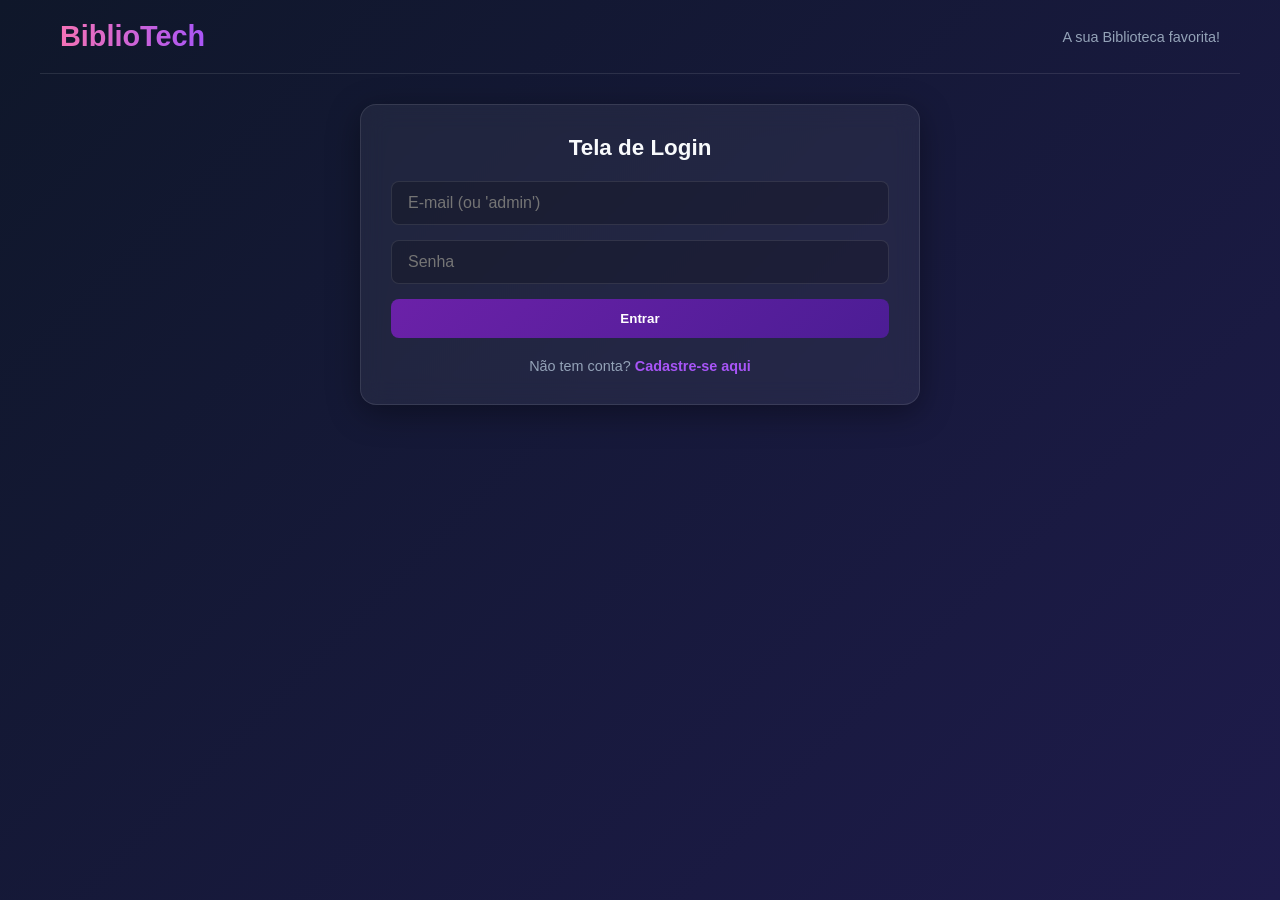
<file: index.html>
<!DOCTYPE html>
<html lang="pt-BR">
<head>
    <meta charset="UTF-8">
    <meta name="viewport" content="width=device-width, initial-scale=1.0">
    <title>BiblioTech 2.0 - Login</title>
    <link rel="stylesheet" href="style.css">
</head>
<body>
    <header>
        <h1>BiblioTech</h1>
        <p id="subtitulo-header">A sua Biblioteca favorita!</p>
    </header>

    <main class="container">
        <section id="tela-login" class="coluna">
            <h2>Tela de Login</h2>
            <form id="form-login">
                <input type="text" id="login-email" placeholder="E-mail (ou 'admin')" required>
                <input type="password" id="login-senha" placeholder="Senha" required>
                <button type="submit">Entrar</button>
            </form>
            <p class="mudanca-tela">
                Não tem conta? <a href="cadastro.html"><span>Cadastre-se aqui</span></a>
            </p>
        </section>
    </main>

    <script src="api.js"></script>
    <script src="app.js"></script>
</body>
</html>
</file>
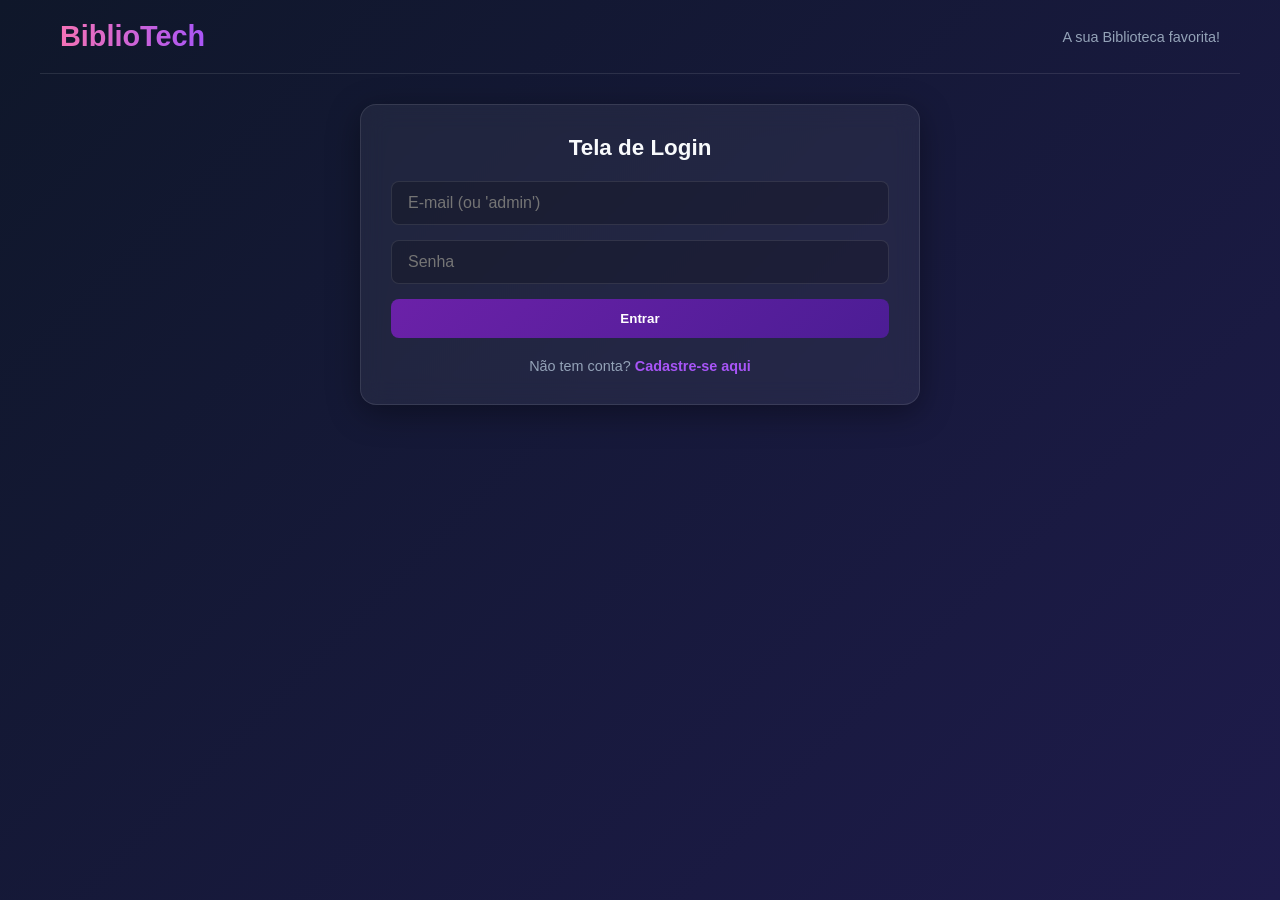
<file: admin.html>
<!DOCTYPE html>
<html lang="pt-BR">
<head>
    <meta charset="UTF-8">
    <meta name="viewport" content="width=device-width, initial-scale=1.0">
    <title>BiblioTech 2.0 - Administração</title>
    <link rel="stylesheet" href="style.css">
</head>
<body>
    <header>
        <h1>BiblioTech</h1>
        <p id="subtitulo-header">Olá, admin!</p>
        <button id="btn-logout" class="btn-nav">Sair</button>
    </header>

    <main class="container">
        <section id="tela-admin" class="coluna">
            <h2>Painel de Gerenciamento (Perfil Admin)</h2>
            <div style="background: #de25eb; color: white; padding: 10px; border-radius: 6px; text-align: center; margin-bottom: 15px;">
                <strong>Modo Administrador Ativo</strong>
            </div>
            
            <h3>Todos os Livros Emprestados no Sistema</h3>
            <div id="lista-emprestimos" class="grid-emprestimos"></div>
        </section>
    </main>

    <script src="app.js"></script>
</body>
</html>
</file>
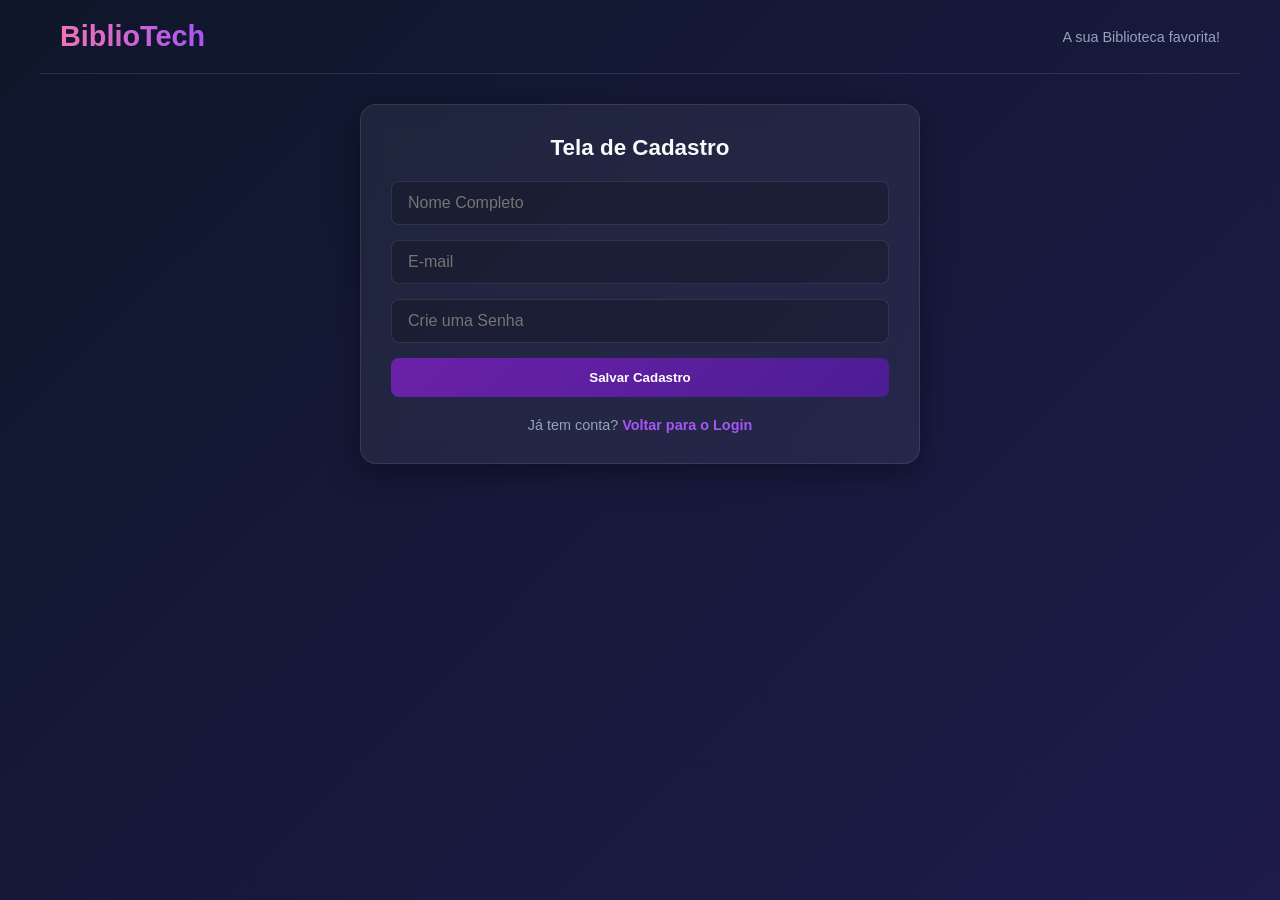
<file: cadastro.html>
<!DOCTYPE html>
<html lang="pt-BR">
<head>
    <meta charset="UTF-8">
    <meta name="viewport" content="width=device-width, initial-scale=1.0">
    <title>BiblioTech 2.0 - Cadastro</title>
    <link rel="stylesheet" href="style.css">
</head>
<body>
    <header>
        <h1>BiblioTech</h1>
        <p id="subtitulo-header">A sua Biblioteca favorita!</p>
    </header>

    <main class="container">
        <section id="tela-cadastro" class="coluna">
            <h2>Tela de Cadastro</h2>
            <form id="form-cadastro">
                <input type="text" id="cad-nome" placeholder="Nome Completo" required>
                <input type="email" id="cad-email" placeholder="E-mail" required>
                <input type="password" id="cad-senha" placeholder="Crie uma Senha" required>
                <button type="submit">Salvar Cadastro</button>
            </form>
            <p class="mudanca-tela">
                Já tem conta? <a href="index.html"><span>Voltar para o Login</span></a>
            </p>
        </section>
    </main>

    <script src="api.js"></script>
    <script src="app.js"></script>
</body>
</html>
</file>
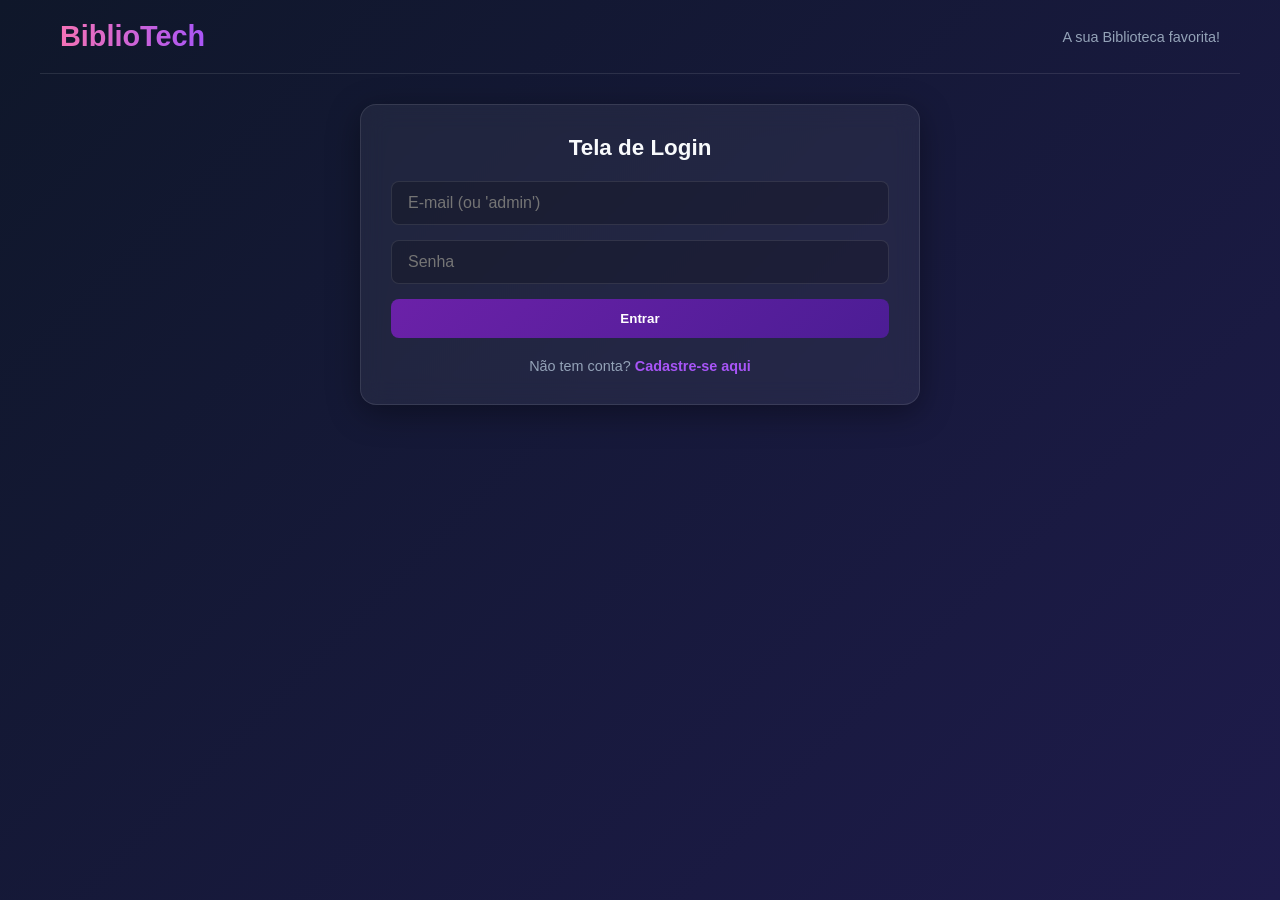
<file: leitor.html>
<!DOCTYPE html>
<html lang="pt-BR">
<head>
    <meta charset="UTF-8">
    <meta name="viewport" content="width=device-width, initial-scale=1.0">
    <title>BiblioTech 2.0 - Leitor</title>
    <link rel="stylesheet" href="style.css">
</head>
<body>
    <header>
        <h1>BiblioTech</h1>
        <p id="subtitulo-header">Carregando...</p>
        <button id="btn-logout" class="btn-nav">Sair</button>
    </header>

    <main class="container">
        <section id="tela-leitor" class="coluna">
            <h2>Busca Inteligente de Livros (Perfil Leitor)</h2>
            <div class="busca-container">
                <input type="text" id="input-busca" placeholder="Digite o nome do livro...">
                <button id="btn-buscar">Buscar</button>
            </div>
            
            <div id="loading" class="hidden">Carregando livros... ⏳</div>
            <div id="resultado-busca"></div>

            <div class="painel-emprestimo-form">
                <h3>Confirmar Empréstimo</h3>
                <p><strong>Livro Selecionado:</strong> <span id="livro-selecionado-titulo">Nenhum</span></p>
                <button id="btn-finalizar-emprestimo" disabled>Pegar Empréstimo</button>
            </div>
            <h3>Meus Livros Emprestados</h3>
            <div id="lista-emprestimos-leitor" class="grid-emprestimos"></div>
        </section>
    </main>

    <script src="api.js"></script>
    <script src="app.js"></script>
</body>
</html>
</file>
<file: style.css>
/* --- CONFIGURAÇÕES GERAIS Y RESETS --- */
:root {
    --primary: #6b21a8;
    --primary-light: #a855f7;
    --bg-gradient: linear-gradient(135deg, #0f172a 0%, #1e1b4b 100%);
    --card-bg: rgba(255, 255, 255, 0.06);
    --card-border: rgba(255, 255, 255, 0.1);
    --text-main: #f8fafc;
    --text-muted: #94a3b8;
    --success: #10b981;
}

* {
    margin: 0;
    padding: 0;
    box-sizing: border-box;
    font-family: 'Segoe UI', Roboto, Helvetica, Arial, sans-serif;
}

body {
    background: var(--bg-gradient);
    color: var(--text-main);
    min-height: 100vh;
    display: flex;
    flex-direction: column;
    align-items: center;
}

/* --- HEADER --- */
header {
    width: 100%;
    max-width: 1200px;
    padding: 20px;
    display: flex;
    justify-content: space-between;
    align-items: center;
    border-bottom: 1px solid var(--card-border);
    margin-bottom: 30px;
}

header h1 {
    font-size: 1.8rem;
    background: linear-gradient(to right, #f472b6, var(--primary-light));
    -webkit-background-clip: text;
    -webkit-text-fill-color: transparent;
}

header p {
    color: var(--text-muted);
    font-size: 0.9rem;
}

/* --- CONTAINER PRINCIPAL --- */
.container {
    width: 100%;
    max-width: 600px;
    padding: 0 20px;
    flex: 1;
}

/* Telas maiores (painéis do leitor e admin) se expandem automaticamente */
#tela-leitor, #tela-admin {
    max-width: 1000px;
    width: 100%;
}
body:has(#tela-leitor), body:has(#tela-admin) .container {
    max-width: 1000px;
}

/* --- CARTÕES / COLUNAS (GLASSMORPHISM) --- */
.coluna {
    background: var(--card-bg);
    border: 1px solid var(--card-border);
    backdrop-filter: blur(12px);
    -webkit-backdrop-filter: blur(12px);
    border-radius: 16px;
    padding: 30px;
    box-shadow: 0 8px 32px 0 rgba(0, 0, 0, 0.37);
    margin-bottom: 30px;
}

h2 {
    font-size: 1.4rem;
    margin-bottom: 20px;
    color: var(--text-main);
    text-align: center;
}

h3 {
    font-size: 1.1rem;
    margin: 25px 0 15px 0;
    color: var(--primary-light);
}

/* --- FORMULÁRIOS E INPUTS --- */
form {
    display: flex;
    flex-direction: column;
    gap: 15px;
}

input {
    width: 100%;
    padding: 12px 16px;
    background: rgba(0, 0, 0, 0.2);
    border: 1px solid var(--card-border);
    border-radius: 8px;
    color: white;
    font-size: 1rem;
    transition: all 0.3s ease;
}

input:focus {
    outline: none;
    border-color: var(--primary-light);
    box-shadow: 0 0 8px rgba(168, 85, 247, 0.4);
}

/* --- BOTÕES --- */
button {
    padding: 12px 20px;
    background: linear-gradient(135deg, var(--primary) 0%, #4c1d95 100%);
    border: none;
    border-radius: 8px;
    color: white;
    font-weight: 600;
    cursor: pointer;
    transition: all 0.3s ease;
}

button:hover:not(:disabled) {
    transform: translateY(-2px);
    box-shadow: 0 5px 15px rgba(107, 33, 168, 0.4);
}

button:disabled {
    background: #334155;
    color: #64748b;
    cursor: not-allowed;
}

.btn-nav {
    background: rgba(239, 68, 68, 0.2);
    border: 1px solid rgba(239, 68, 68, 0.4);
    color: #f87171;
    padding: 8px 16px;
}
.btn-nav:hover {
    background: #ef4444;
    color: white;
}

/* --- LINKS DE TRANSIÇÃO --- */
.mudanca-tela {
    text-align: center;
    margin-top: 20px;
    font-size: 0.9rem;
    color: var(--text-muted);
}

.mudanca-tela a {
    color: var(--primary-light);
    text-decoration: none;
    font-weight: 600;
}

.mudanca-tela a:hover {
    text-decoration: underline;
}

/* --- BUSCA E INTERFACE DO LEITOR --- */
.busca-container {
    display: flex;
    gap: 10px;
    margin-bottom: 20px;
}

#loading {
    text-align: center;
    padding: 15px;
    color: var(--text-muted);
}

/* Card de exibição do livro pesquisado */
.card-livro {
    display: flex;
    background: rgba(0, 0, 0, 0.25);
    border: 1px solid var(--card-border);
    border-radius: 12px;
    padding: 15px;
    gap: 20px;
    align-items: center;
    margin-bottom: 20px;
}

.card-livro img {
    width: 80px;
    height: 110px;
    object-fit: cover;
    border-radius: 6px;
}

.info-livro {
    display: flex;
    flex-direction: column;
    justify-content: space-between;
    height: 100%;
    flex: 1;
}

/* Formulário de confirmação de empréstimo */
.painel-emprestimo-form {
    background: rgba(168, 85, 247, 0.05);
    border: 1px dashed var(--primary-light);
    padding: 15px;
    border-radius: 8px;
    margin-top: 20px;
}

/* --- GRIDS DE EMPRÉSTIMOS (LIVROS LOCADOS) --- */
.grid-emprestimos {
    display: grid;
    grid-template-columns: repeat(auto-fill, minmax(280px, 1fr));
    gap: 15px;
    margin-top: 15px;
}

.card-emprestimo {
    display: flex;
    gap: 15px;
    background: rgba(255, 255, 255, 0.03);
    border: 1px solid rgba(255, 255, 255, 0.05);
    padding: 12px;
    border-radius: 10px;
    align-items: center;
}

.card-emprestimo img {
    width: 50px;
    height: 70px;
    object-fit: cover;
    border-radius: 4px;
}

/* --- UTILITÁRIOS --- */
.hidden {
    display: none !important;
}
</file>
